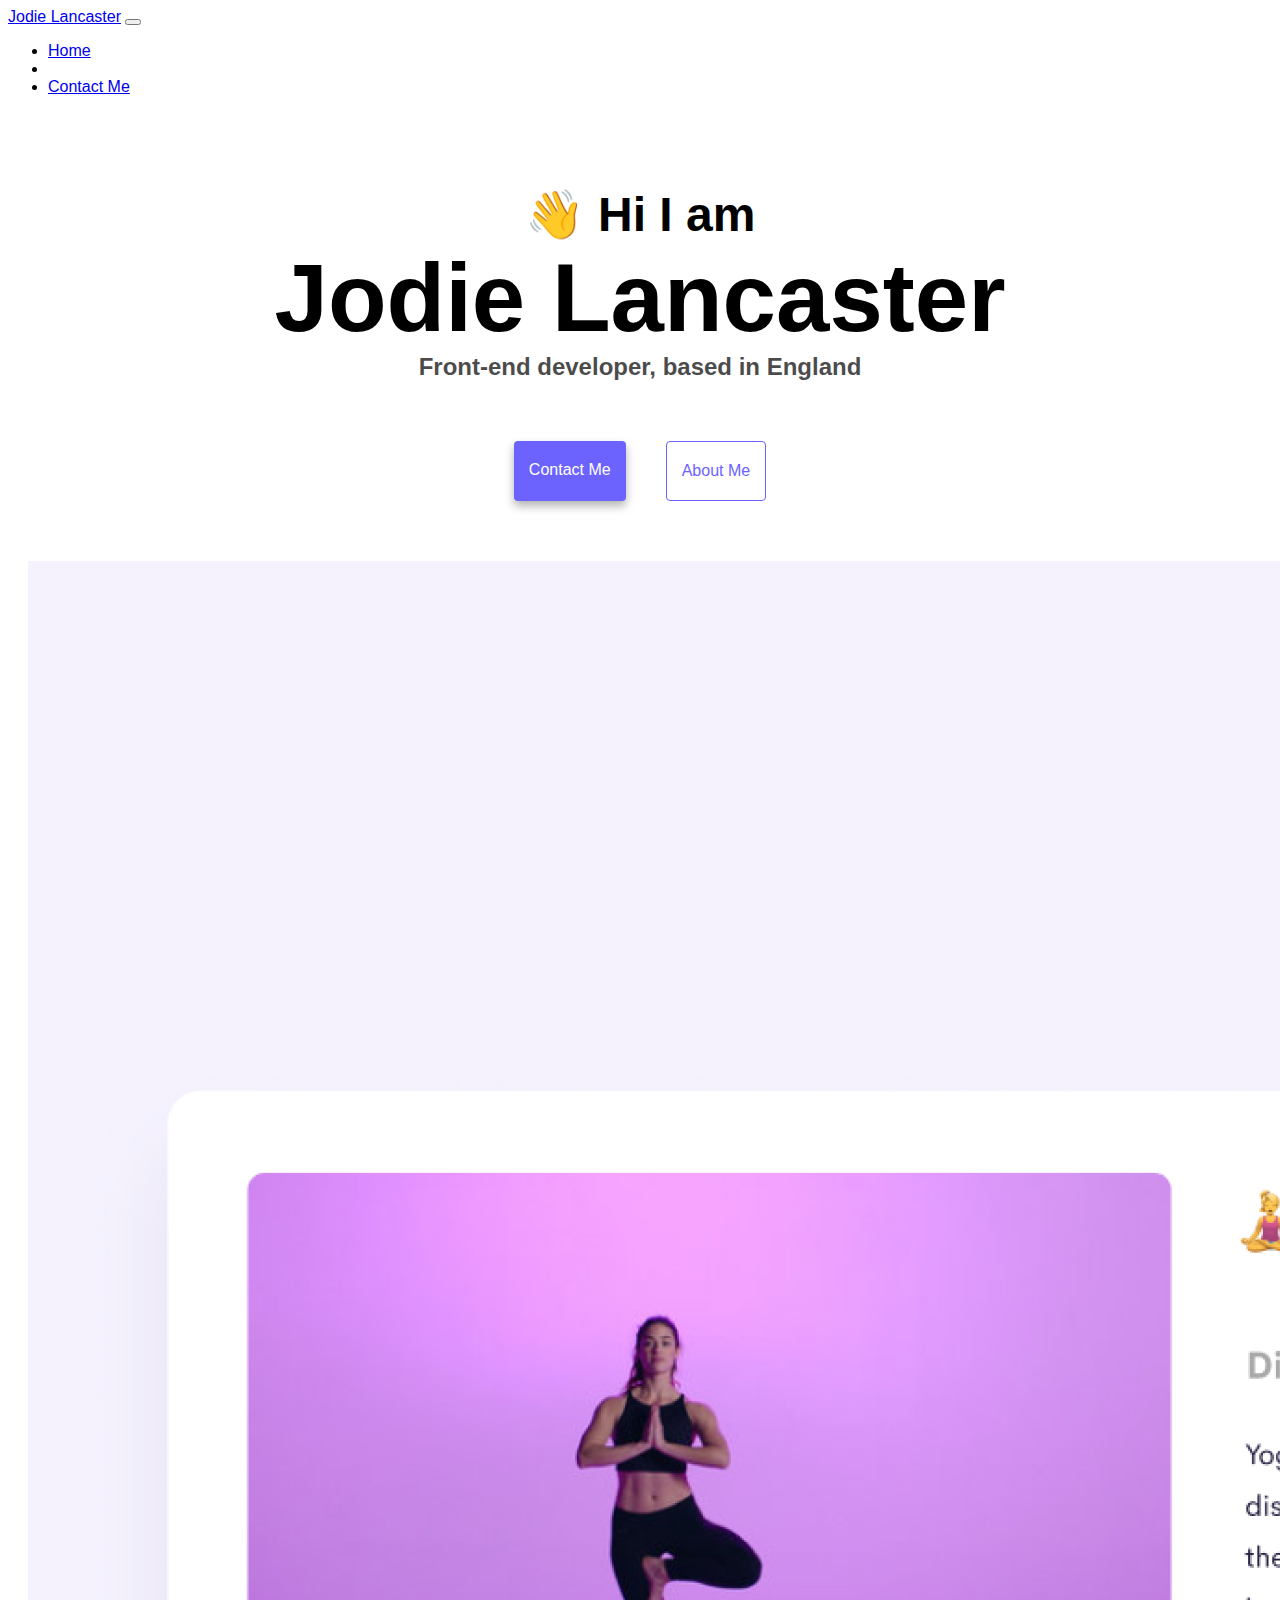
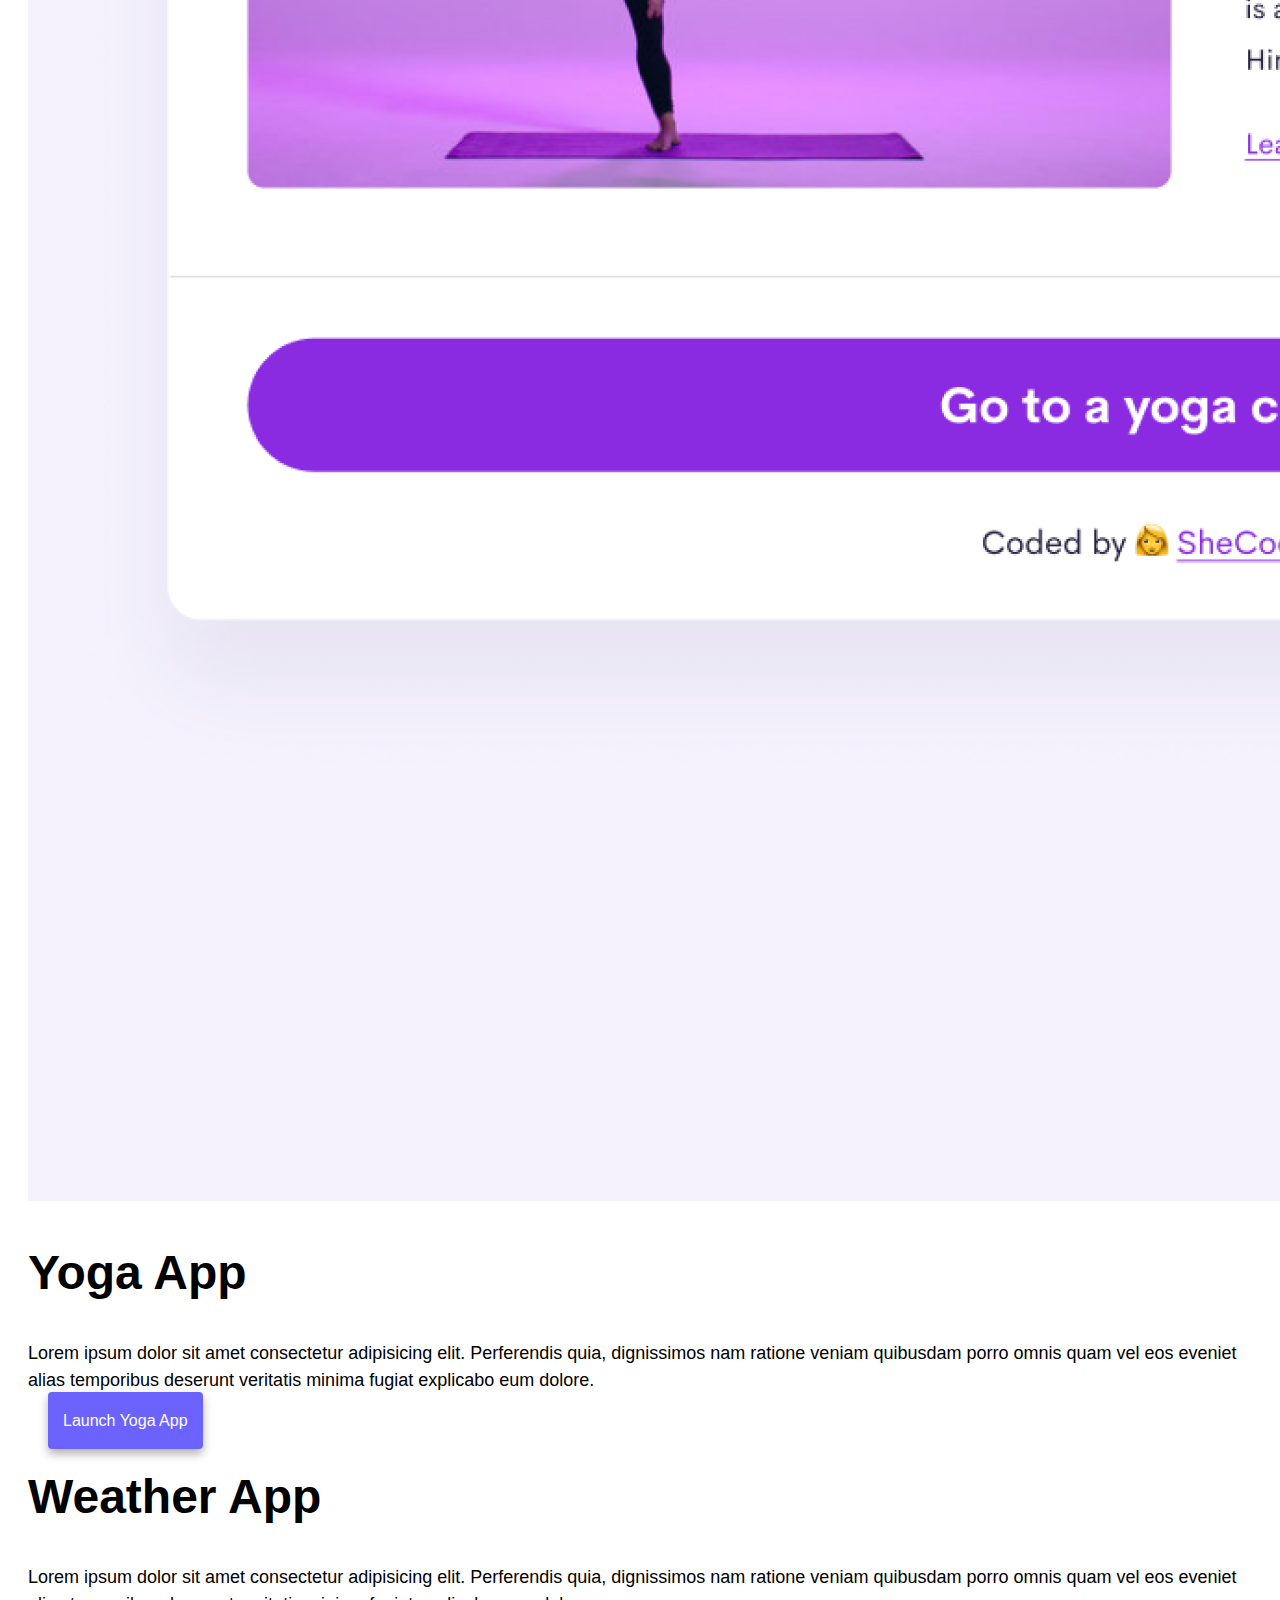
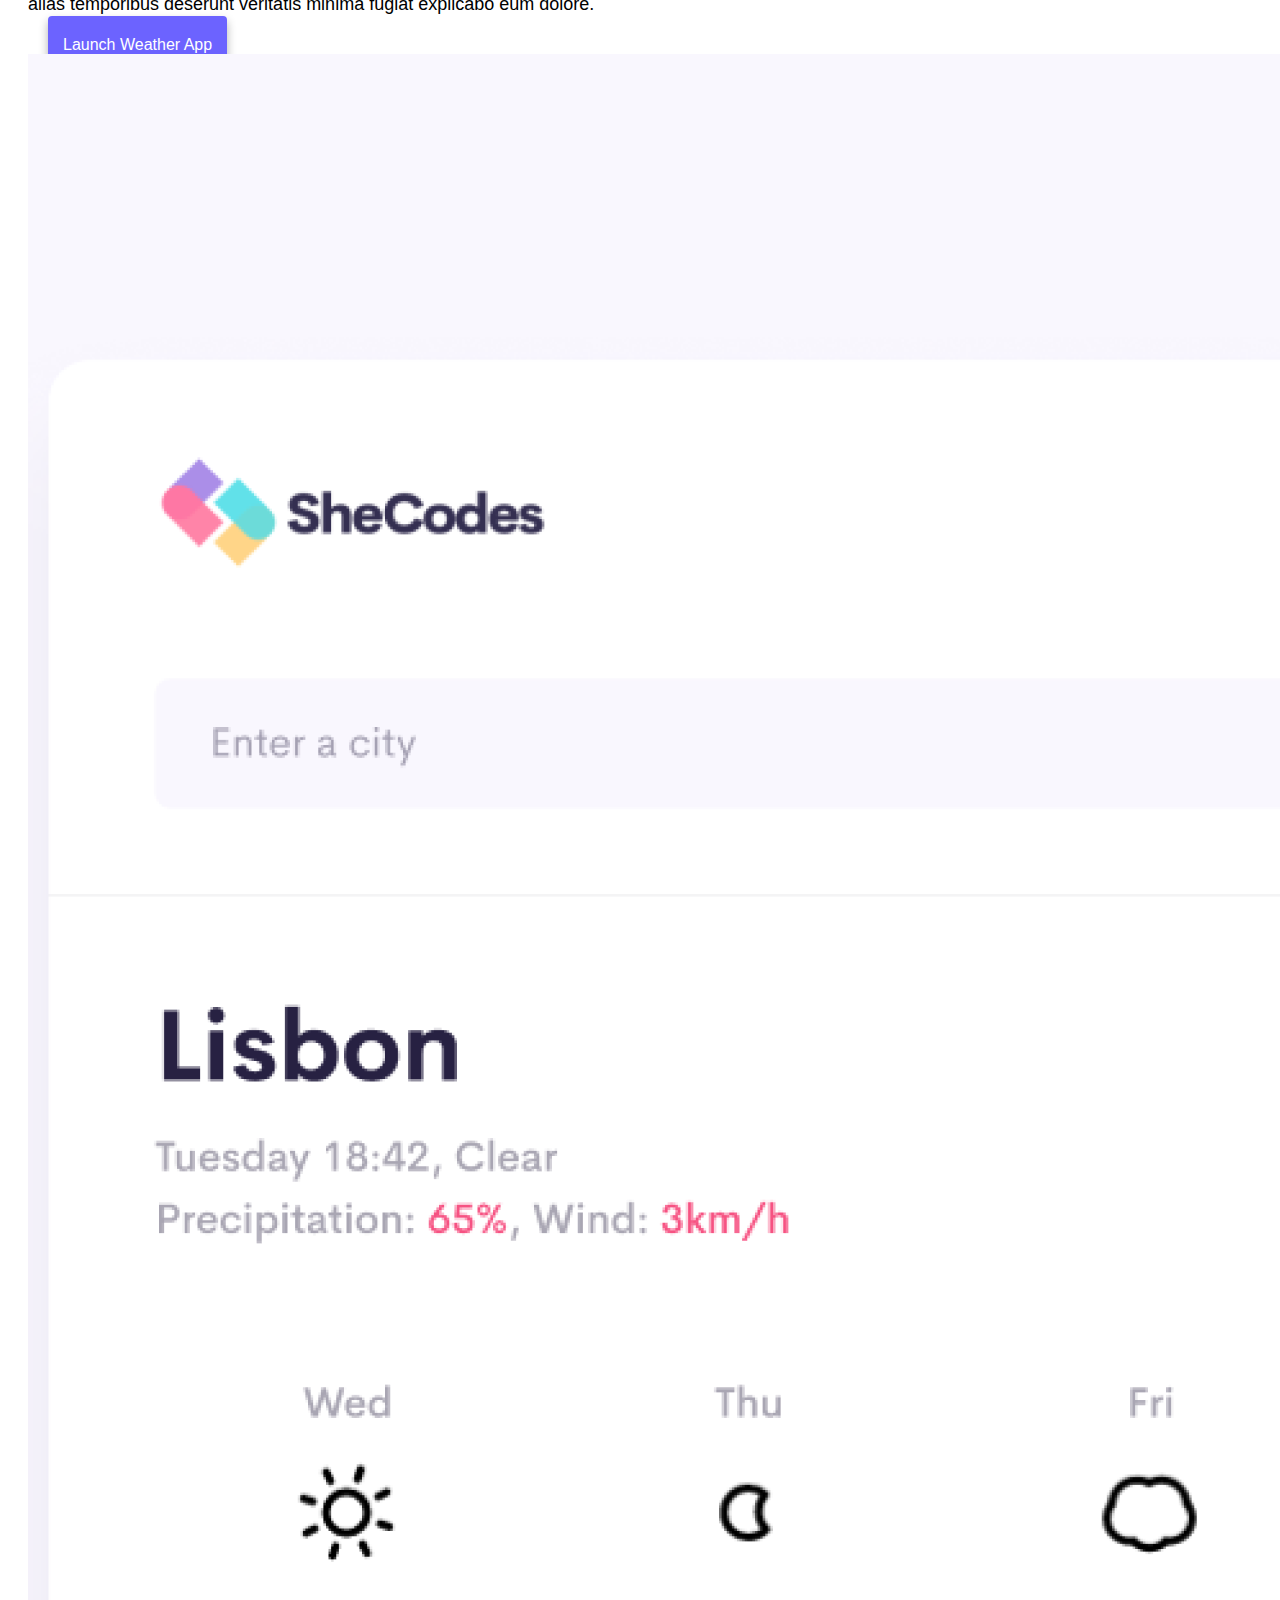
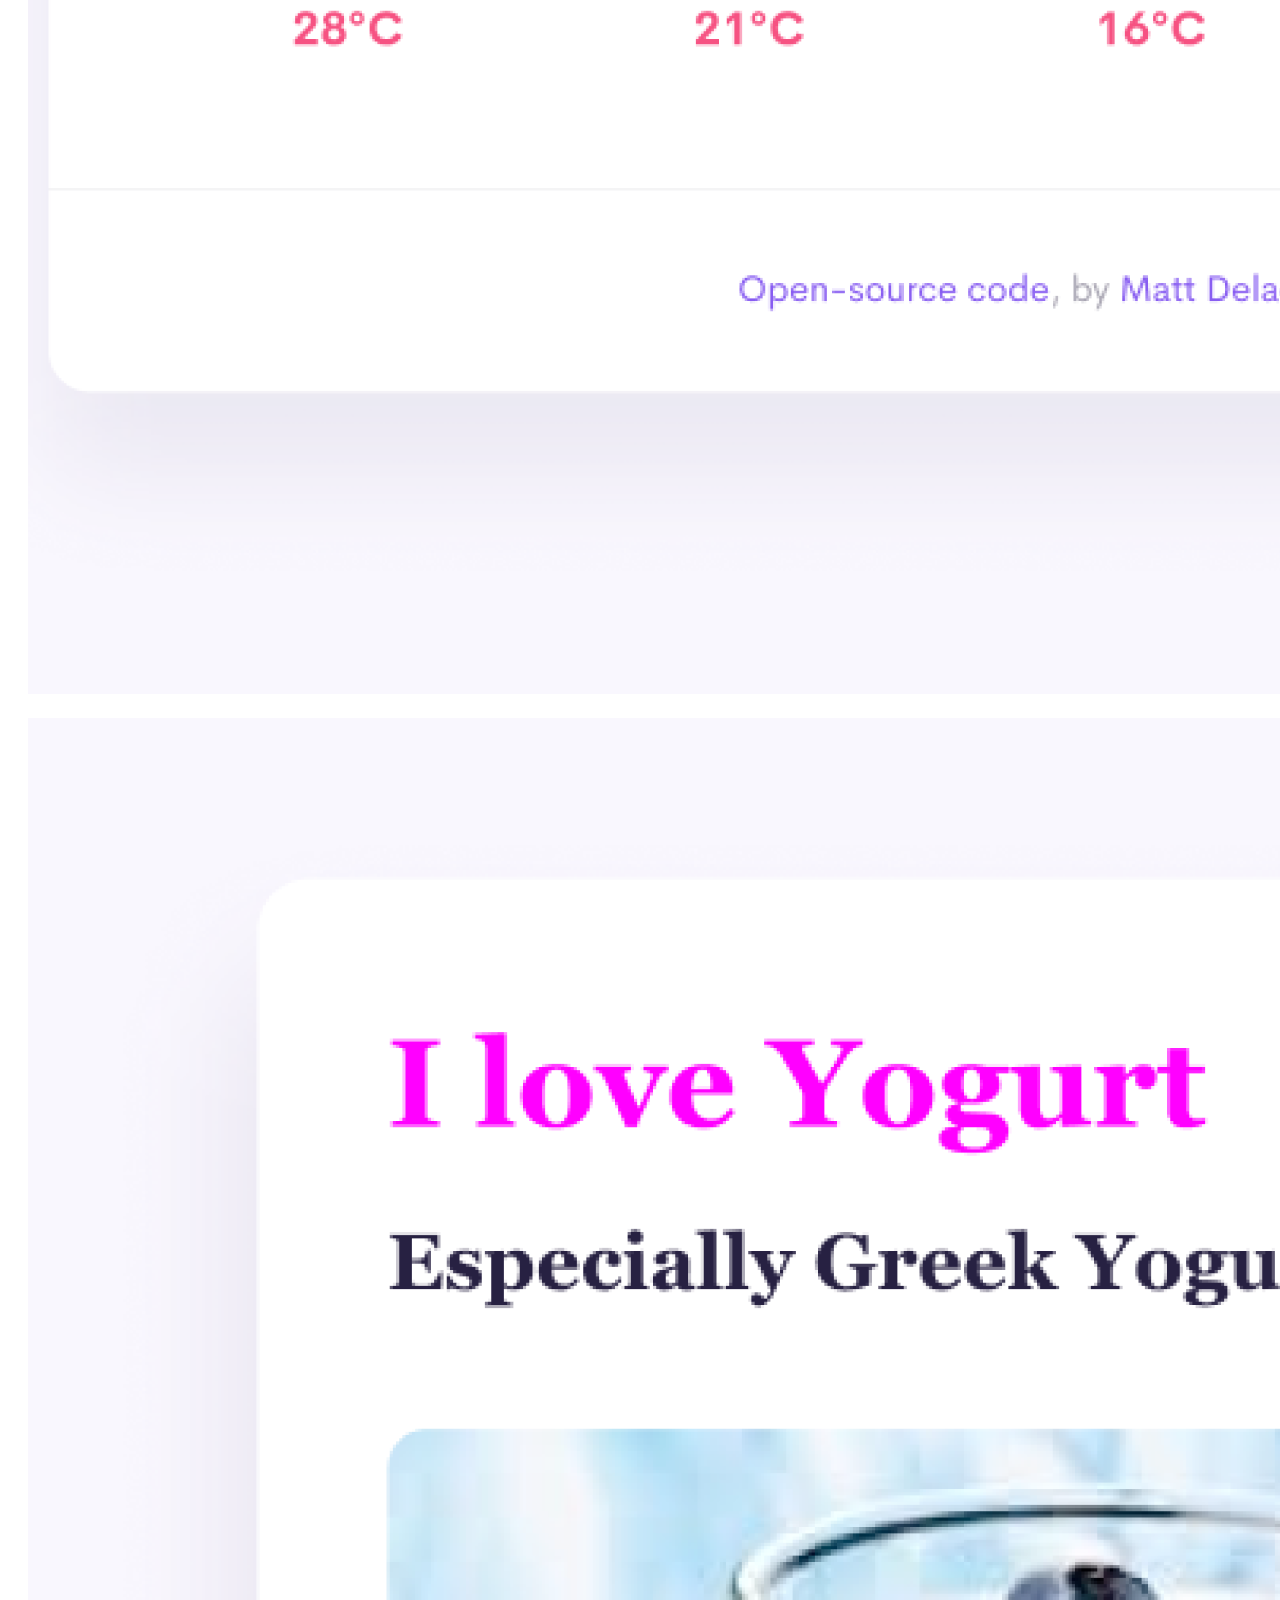
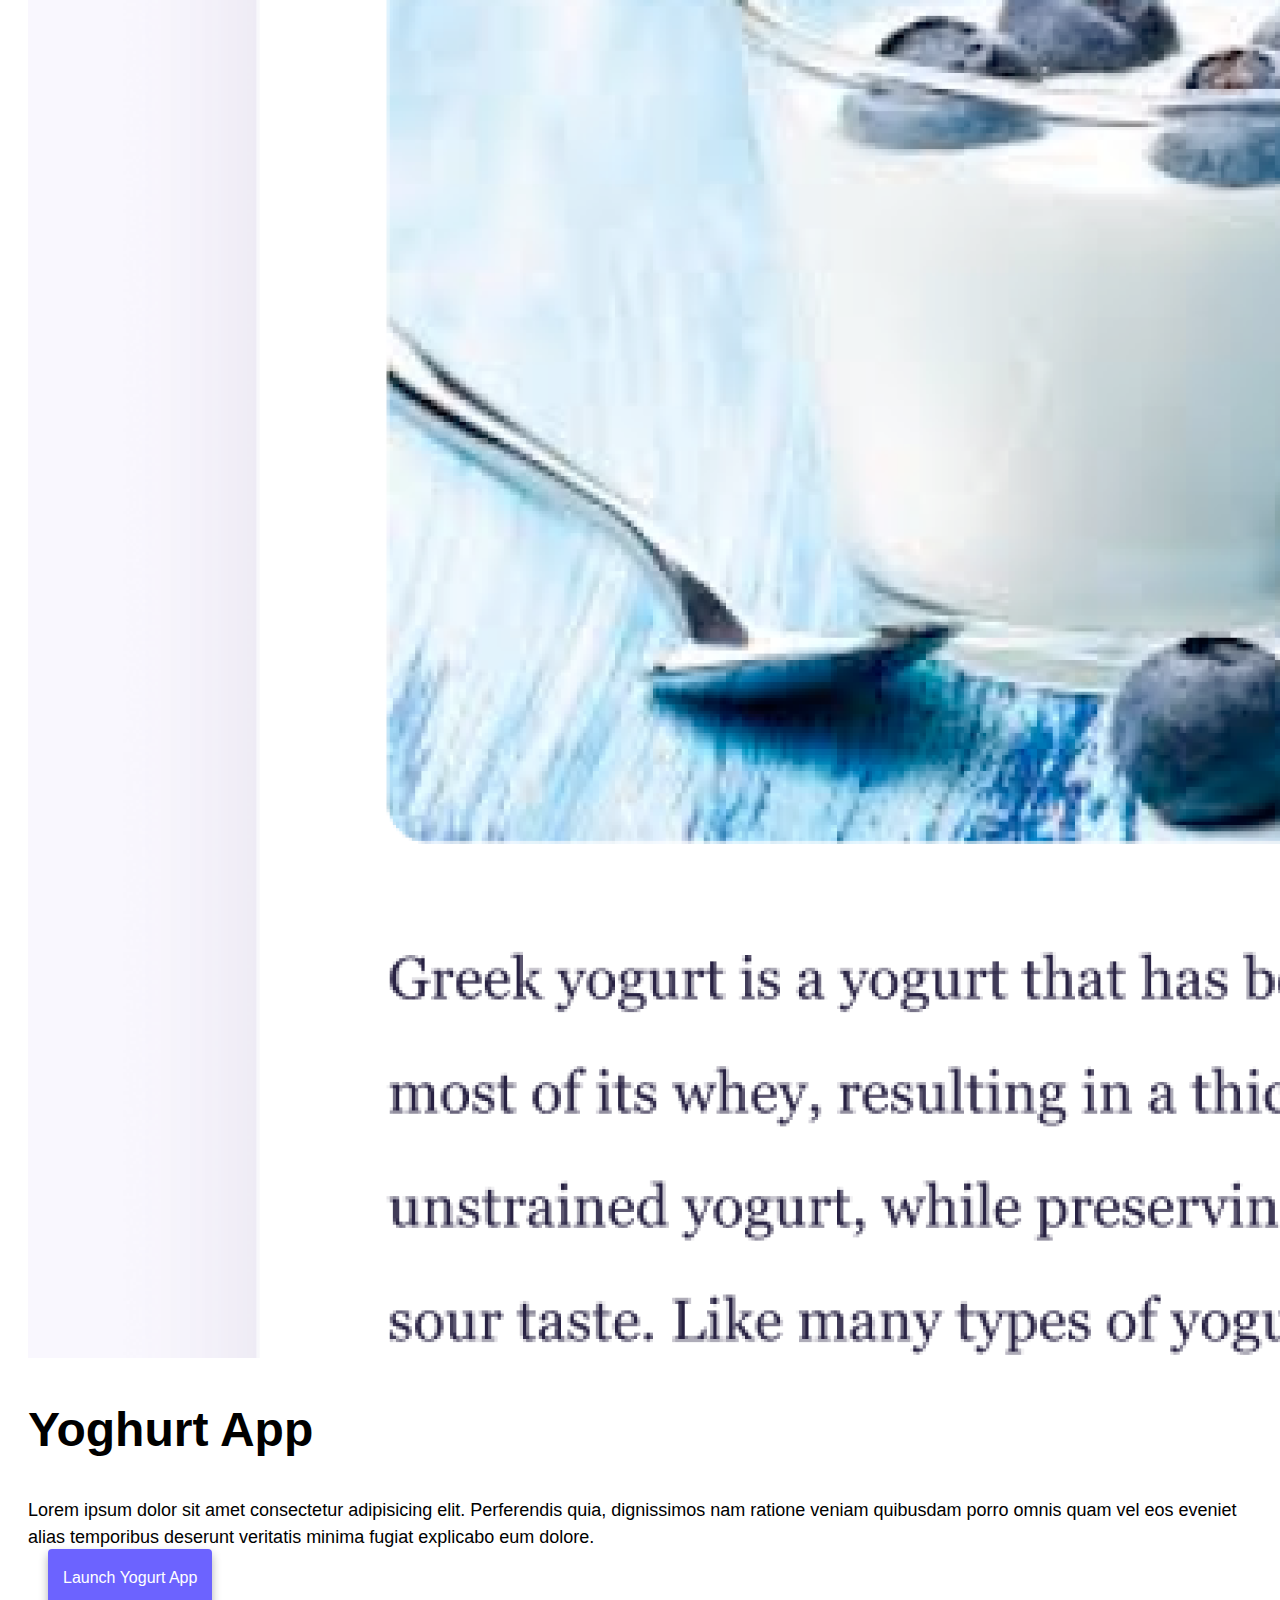
<file: index.html>
<!DOCTYPE html>
<html lang="en">
  <head>
    <meta charset="UTF-8" />
    <meta http-equiv="X-UA-Compatible" content="IE=edge" />
    <meta name="viewport" content="width=device-width, initial-scale=1.0" />
    <meta
      name="description"
      content="Jodie Lancaster is a Front-End Developer based in Shropshire, England with experience in HTML, CSS and Javascript."
    />
    <title>Front End Developer | Jodie Lancaster</title>
    <link
      href="https://cdn.jsdelivr.net/npm/bootstrap@5.1.3/dist/css/bootstrap.min.css"
      rel="stylesheet"
      integrity="sha384-1BmE4kWBq78iYhFldvKuhfTAU6auU8tT94WrHftjDbrCEXSU1oBoqyl2QvZ6jIW3"
      crossorigin="anonymous"
    />
    <link rel="stylesheet" href="src/style.css" />
  </head>
  <body>
    <nav class="navbar navbar-expand-sm fixed-top navbar-light bg-light">
      <div class="container-fluid">
        <a class="navbar-brand" href="#">Jodie Lancaster</a>
        <button
          class="navbar-toggler collapsed"
          type="button"
          data-bs-toggle="collapse"
          data-bs-target="#navbarNav"
          aria-controls="navbarNav"
          aria-expanded="false"
          aria-label="Toggle navigation"
        >
          <span class="navbar-toggler-icon"></span>
        </button>
        <div class="collapse navbar-collapse" id="navbarNav">
          <ul class="navbar-nav">
            <li class="nav-item">
              <a
                class="nav-link active"
                aria-current="page"
                href="index.html"
                title="Portfolio of Jodie Lancaster"
                >Home</a
              >
            </li>
            <li class="nav-item">
              <a
                class="nav-link"
                href="about.html"
                title="Information about Jodie Lancaster"
              >
            </li>
            <li class="nav-item">
              <a
                class="nav-link"
                href="about.html#contact"
                title="How to contact Jodie Lancaster"
                >Contact Me</a
              >
            </li>
          </ul>
        </div>
      </div>
    </nav>
    <h2 class="introduction">👋 Hi I am</h2>
    <h1 class="name">Jodie Lancaster</h1>
    <h3 class="job-title">Front-end developer, based in England</h3>
    <div class="navigation-links">
      <a
        href="about.html#contact"
        class="contact-link"
        title="How to contact Jodie Lancaster"
        >Contact me</a
      >
      <a
        href="about.html"
        class="about-link"
        title="Information about Jodie Lancaster"
        >About me</a
      >
    </div>
    <div class="container">
      <div class="row apps-container">
        <img
          src="images/yoga.png"
          alt="Snapshot of Yoga App"
          class="col-md-6 d-none d-sm-block"
        />
        <div class="col-md-6">
          <h2 class="mb-2 porfolio-examples-title">Yoga App</h2>
          <p class="app-info mb-5 porfolio-examples-description">
            Lorem ipsum dolor sit amet consectetur adipisicing elit. Perferendis
            quia, dignissimos nam ratione veniam quibusdam porro omnis quam vel
            eos eveniet alias temporibus deserunt veritatis minima fugiat
            explicabo eum dolore.
          </p>
          <a href="index.html" class="app-links ms-0" title="Link to Yoga App"
            >Launch Yoga App</a
          >
        </div>
      </div>
      <div class="row apps-container">
        <div class="col-md-6">
          <h2 class="mb-2 porfolio-examples-title">Weather App</h2>
          <p class="app-info mb-5 porfolio-examples-description">
            Lorem ipsum dolor sit amet consectetur adipisicing elit. Perferendis
            quia, dignissimos nam ratione veniam quibusdam porro omnis quam vel
            eos eveniet alias temporibus deserunt veritatis minima fugiat
            explicabo eum dolore.
          </p>
          <a
            href="https://kaleidoscopic-taffy-6738eb.netlify.app/"
            class="app-links ms-0"
            title="link to Weather App"
            >Launch Weather App</a
          >
        </div>
        <img
          src="images/weather.png"
          alt="Snapshot of weather app"
          class="col-md-6 d-none d-sm-block"
        />
      </div>
      <div class="row apps-container">
        <img
          src="images/yogurt.png"
          alt="Snapshot of yoghurt app"
          class="col-md-6 d-none d-sm-block"
        />
        <div class="col-md-6">
          <h2 class="mb-2 porfolio-examples-title">Yoghurt App</h2>
          <p class="app-info mb-5 porfolio-examples-description">
            Lorem ipsum dolor sit amet consectetur adipisicing elit. Perferendis
            quia, dignissimos nam ratione veniam quibusdam porro omnis quam vel
            eos eveniet alias temporibus deserunt veritatis minima fugiat
            explicabo eum dolore.
          </p>
          <a href="index.html" class="app-links ms-0" title="Link to Yogurt App"
            >Launch Yogurt App</a
          >
        </div>
      </div>
    </div>

    <script
      src="https://cdn.jsdelivr.net/npm/bootstrap@5.1.3/dist/js/bootstrap.bundle.min.js"
      integrity="sha384-ka7Sk0Gln4gmtz2MlQnikT1wXgYsOg+OMhuP+IlRH9sENBO0LRn5q+8nbTov4+1p"
      crossorigin="anonymous"
    ></script>
  </body>
</html>
</file>
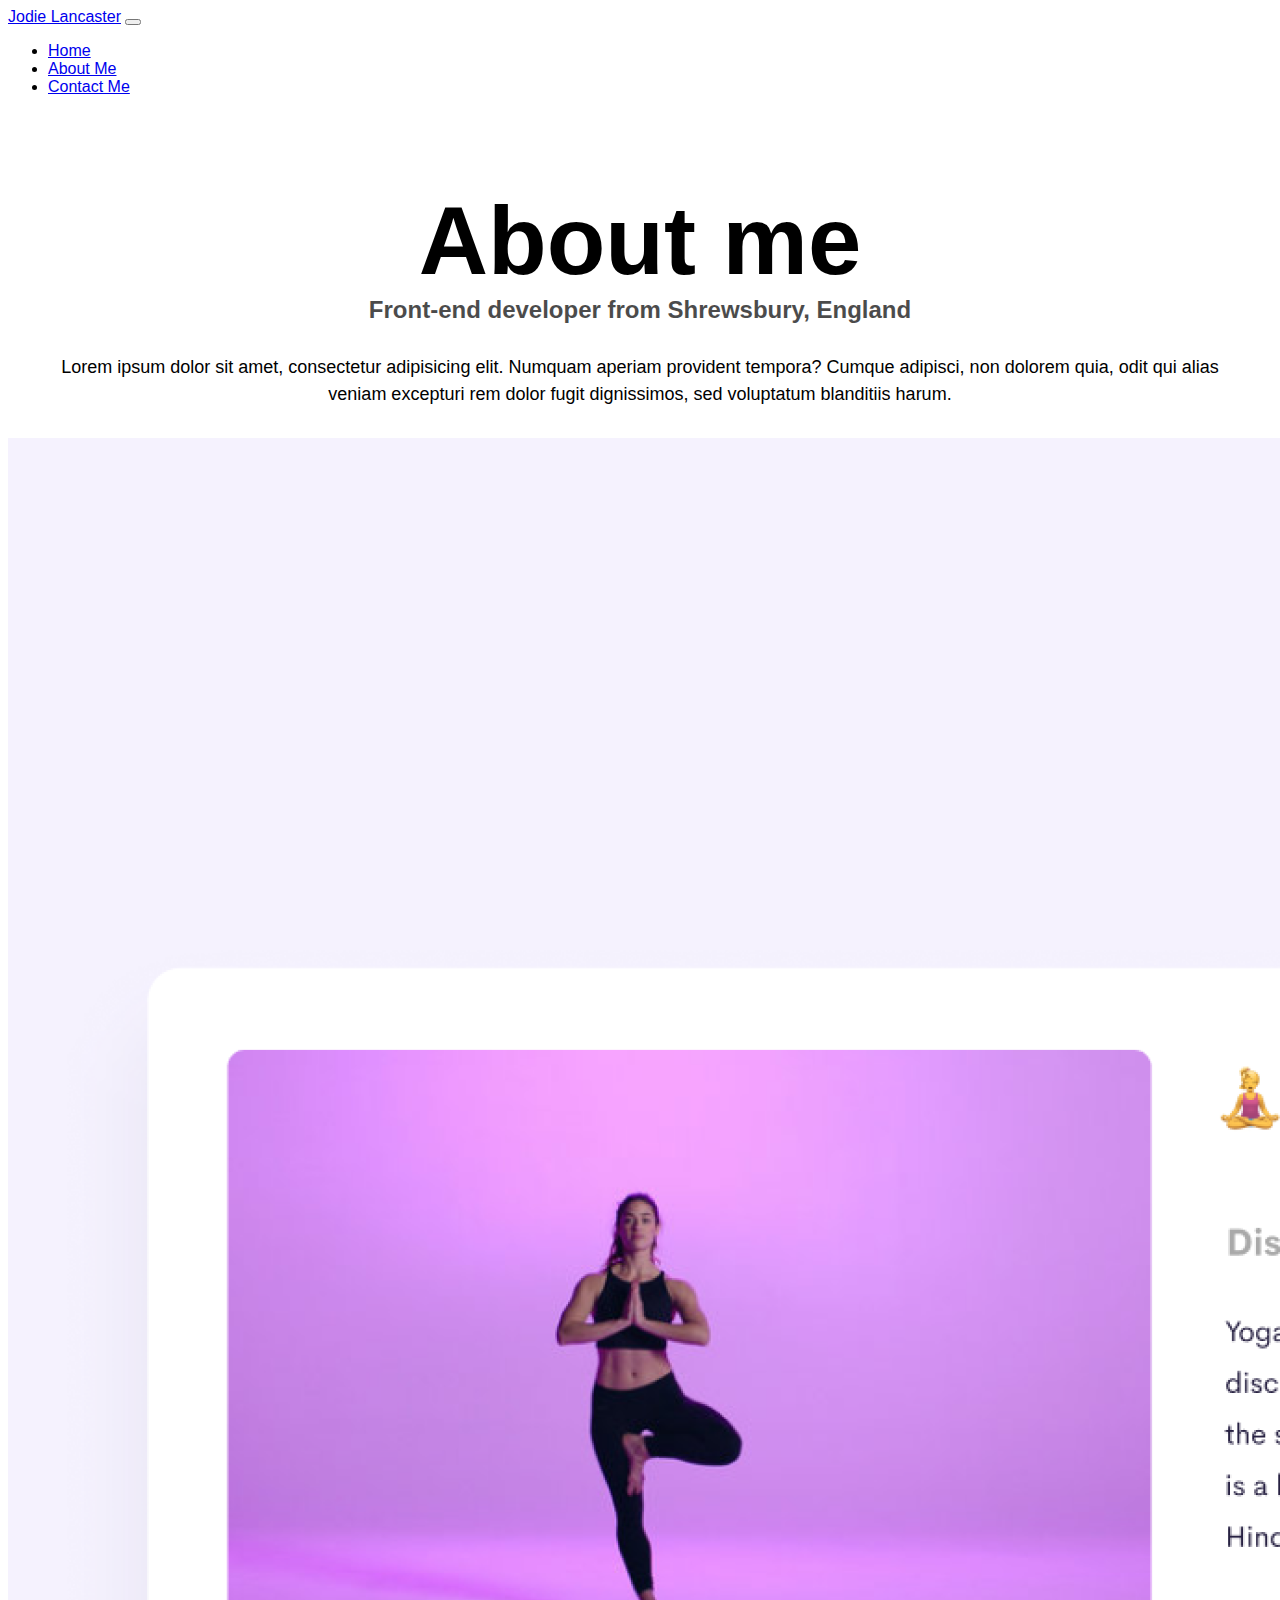
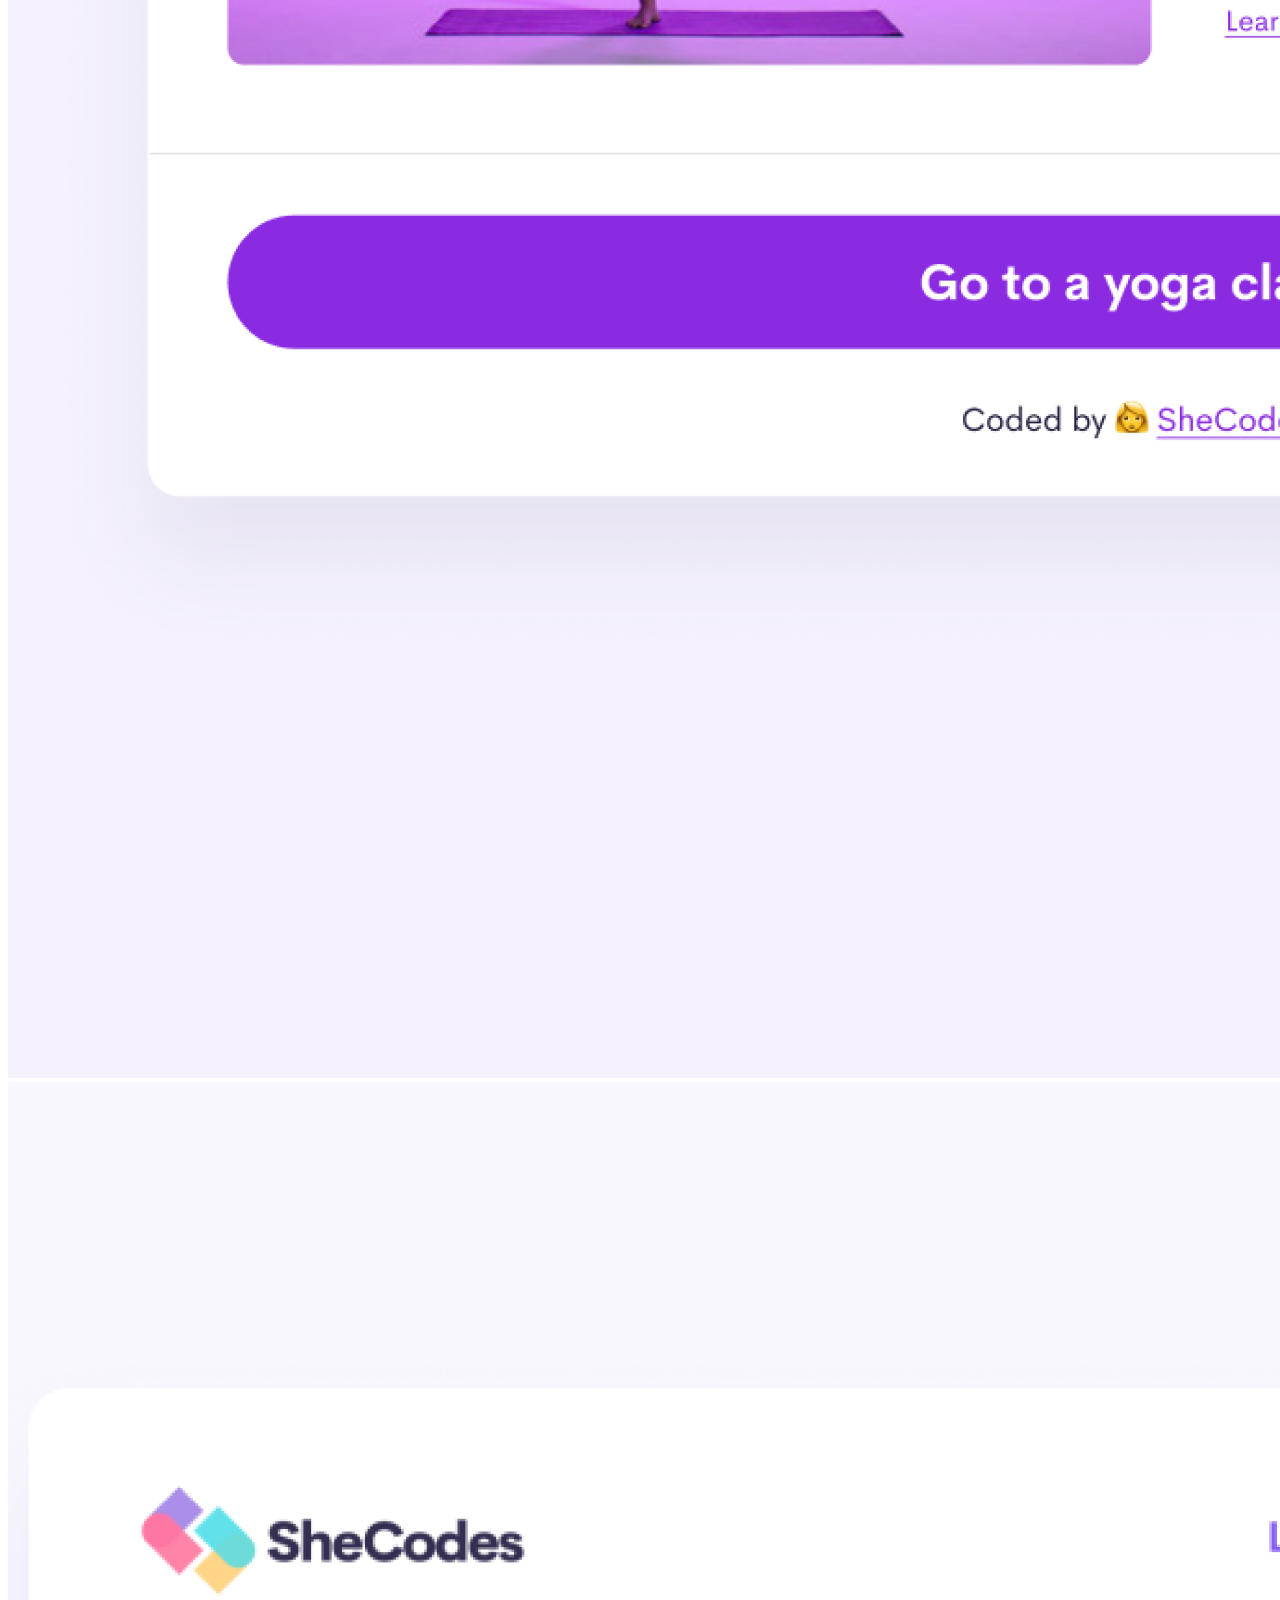
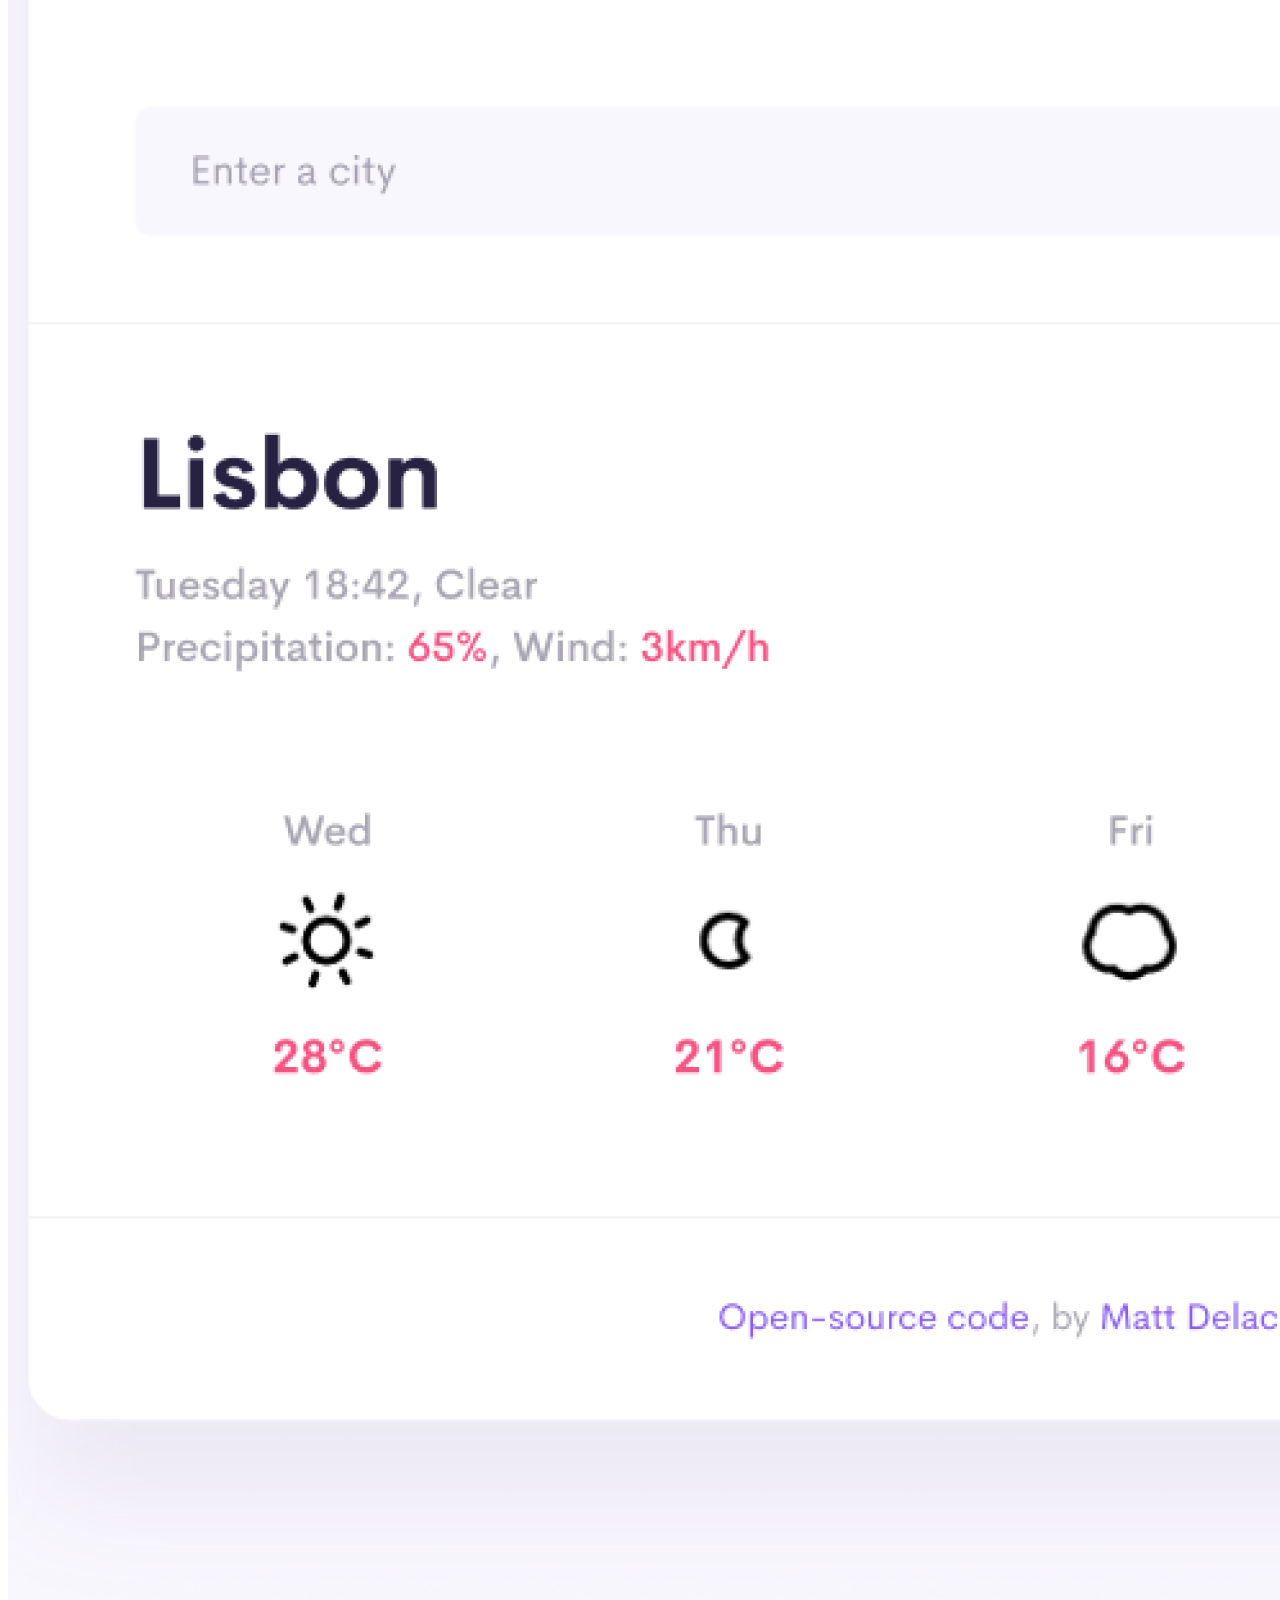
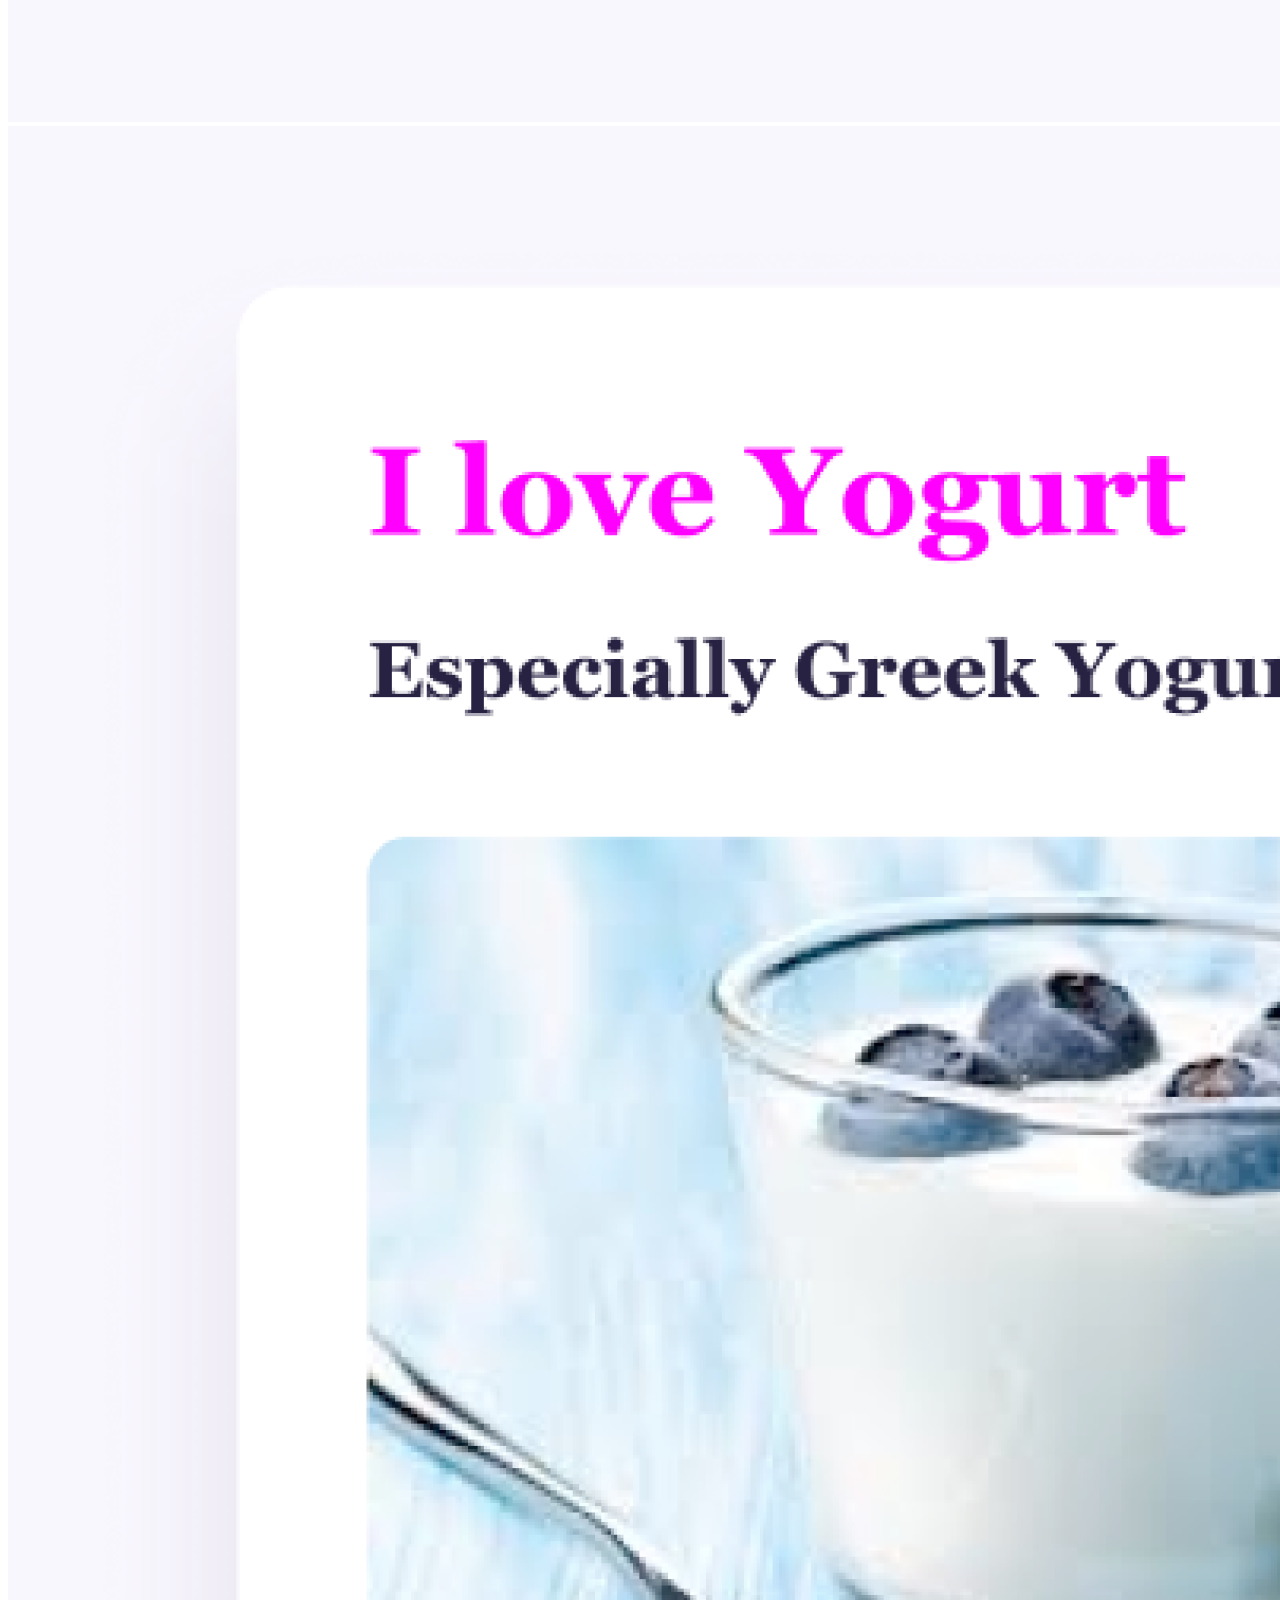
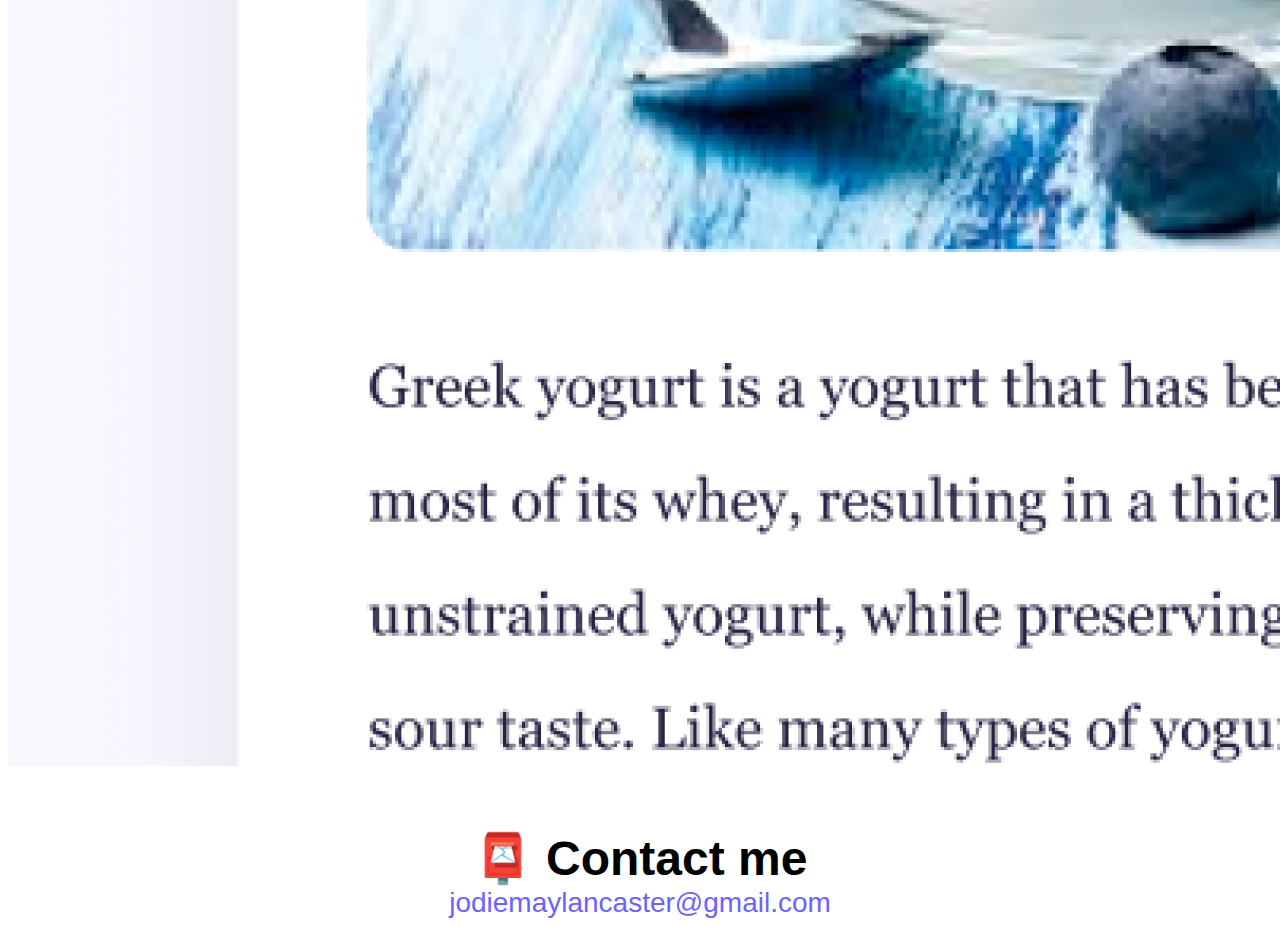
<file: about.html>
<!DOCTYPE html>
<html lang="en">
  <head>
    <meta charset="UTF-8" />
    <meta http-equiv="X-UA-Compatible" content="IE=edge" />
    <meta name="viewport" content="width=device-width, initial-scale=1.0" />
    <link
      href="https://cdn.jsdelivr.net/npm/bootstrap@5.1.3/dist/css/bootstrap.min.css"
      rel="stylesheet"
      integrity="sha384-1BmE4kWBq78iYhFldvKuhfTAU6auU8tT94WrHftjDbrCEXSU1oBoqyl2QvZ6jIW3"
      crossorigin="anonymous"
    />
    <link rel="stylesheet" href="src/style.css" />
    <meta
      name="description"
      content="Jodie Lancaster is a Front-End Developer based in Shropshire, England with experience in HTML, CSS and Javascript."
    />
    <title>Front End Developer | Jodie Lancaster</title>
  </head>
  <body>
    <nav class="navbar navbar-expand-sm fixed-top navbar-light bg-light">
      <div class="container-fluid">
        <a class="navbar-brand" href="#">Jodie Lancaster</a>
        <button
          class="navbar-toggler collapsed"
          type="button"
          data-bs-toggle="collapse"
          data-bs-target="#navbarNav"
          aria-controls="navbarNav"
          aria-expanded="false"
          aria-label="Toggle navigation"
        >
          <span class="navbar-toggler-icon"></span>
        </button>
        <div class="collapse navbar-collapse" id="navbarNav">
          <ul class="navbar-nav">
            <li class="nav-item">
              <a
                class="nav-link active"
                aria-current="page"
                href="index.html"
                title="Portfolio of Jodie Lancaster"
                >Home</a
              >
            </li>
            <li class="nav-item">
              <a
                class="nav-link"
                href="about.html"
                title="Information about Jodie Lancaster"
                >About Me</a
              >
            </li>
            <li class="nav-item">
              <a
                class="nav-link"
                href="about.html#contact"
                title="Information about Jodie Lancaster"
                >Contact Me</a
              >
            </li>
          </ul>
        </div>
      </div>
    </nav>
    <h1 class="page-title">About me</h1>
    <h3 class="job-title">Front-end developer from Shrewsbury, England</h3>
    <div class="about-paragraphs">
      <p>
        Lorem ipsum dolor sit amet, consectetur adipisicing elit. Numquam
        aperiam provident tempora? Cumque adipisci, non dolorem quia, odit qui
        alias veniam excepturi rem dolor fugit dignissimos, sed voluptatum
        blanditiis harum.
      </p>
    </div>
    <div class="container">
      <div class="row">
        <div class="col-sm-4">
          <img
            src="images/yoga.png"
            alt="Snapshot of Yoga App"
            class="img-fluid shadow p-2 rounded"
          />
        </div>
        <div class="col-sm-4">
          <img
            src="images/weather.png"
            alt="Snapshot of Weather App"
            class="img-fluid shadow p-2 rounded"
          />
        </div>
        <div class="col-sm-4">
          <img
            src="images/yogurt.png"
            alt="Snapshot of Yogurt App"
            class="img-fluid shadow p-2 rounded"
          />
        </div>
      </div>
    </div>
    <div id="contact">
      <h2 class="contact-me">📮 Contact me</h2>
      <a
        href="mailto:jodiemaylancaster@gmail.com"
        class="email-link"
        id="contact"
        title="Email contact for Jodie Lancaster"
      >
        jodiemaylancaster@gmail.com
      </a>
    </div>
    <script
      src="https://cdn.jsdelivr.net/npm/bootstrap@5.1.3/dist/js/bootstrap.bundle.min.js"
      integrity="sha384-ka7Sk0Gln4gmtz2MlQnikT1wXgYsOg+OMhuP+IlRH9sENBO0LRn5q+8nbTov4+1p"
      crossorigin="anonymous"
    ></script>
  </body>
</html>
</file>
<file: src/style.css>
:root {
  --primary-color: #6c63ff;
  --secondary-color: #f5f2fe;
  --box-shadow: 0 5px 10px rgba(0, 0, 0, 0.3);
}

body {
  font-family: -apple-system, BlinkMacSystemFont, "Segoe UI", Roboto, Oxygen,
    Ubuntu, Cantarell, "Open Sans", "Helvetica Neue", sans-serif;
}

h1 {
  font-size: 96px;
}

h2 {
  font-size: 48px;
}

h3 {
  font-size: 24px;
  opacity: 0.7;
}

p {
  font-size: 18px;
  line-height: 1.5;
  text-align: center;
}

@media (max-width: 576px) {
  .name,
  .page-title {
    font-size: 48px;
  }
  .introduction,
  .porfolio-examples-title {
    font-size: 24px;
  }
  .job-title {
    font-size: 18px;
  }
  .porfolio-examples-description {
    font-size: 15px;
  }
  .app-links {
    font-size: 12px;
    display: block;
    text-align: center;
  }
  .contact-me {
    font-size: 25px;
  }
  .email-link {
    font-size: 15px;
  }
}

.introduction,
.page-title,
.name,
.job-title {
  text-align: center;
  margin: 60px auto;
  max-width: 800px;
}
.about-me {
  margin-bottom: 0;
}
.title-location {
  margin: 0 auto;
}
.introduction,
.page-title {
  margin-top: 90px;
  margin-bottom: 0;
}
.name {
  margin: 0 auto;
}
.job-title {
  margin-top: 0;
  margin-bottom: 0;
}

.navigation-links {
  display: flex;
  margin-top: 40px;
  margin-bottom: 40px;
  justify-content: center;
}

.navigation-links a {
  margin: 20px;
  border-radius: 4px;
  padding: 20px 15px;
  text-decoration: none;
  text-transform: capitalize;
}

.contact-link {
  background: var(--primary-color);
  box-shadow: var(--box-shadow);
  color: white;
}

.about-link {
  color: var(--primary-color);
  border: 1px solid var(--primary-color);
}

.app-links {
  background: var(--primary-color);
  box-shadow: var(--box-shadow);
  color: white;
  margin: 20px;
  border-radius: 4px;
  padding: 20px 15px;
  text-decoration: none;
  text-transform: capitalize;
}

.apps-container {
  margin: 20px;
}
.app-info {
  text-align: left;
}

.homepage-link {
  color: var(--primary-color);
  text-align: center;
  display: block;
}

.about-paragraphs {
  display: flex;
  margin: 0;
  padding: 20px;
  border-radius: 4px;
}

.about-paragraphs p {
  margin: 10px;
}

.email-link {
  display: flex;
  justify-content: center;
  color: var(--primary-color);
  font-size: 28px;
  text-decoration: none;
}

.email-link:hover {
  text-decoration: underline;
}
.contact-me {
  text-align: center;
  margin: 60px auto;
  max-width: 800px;
  margin-bottom: 0;
}
</file>
